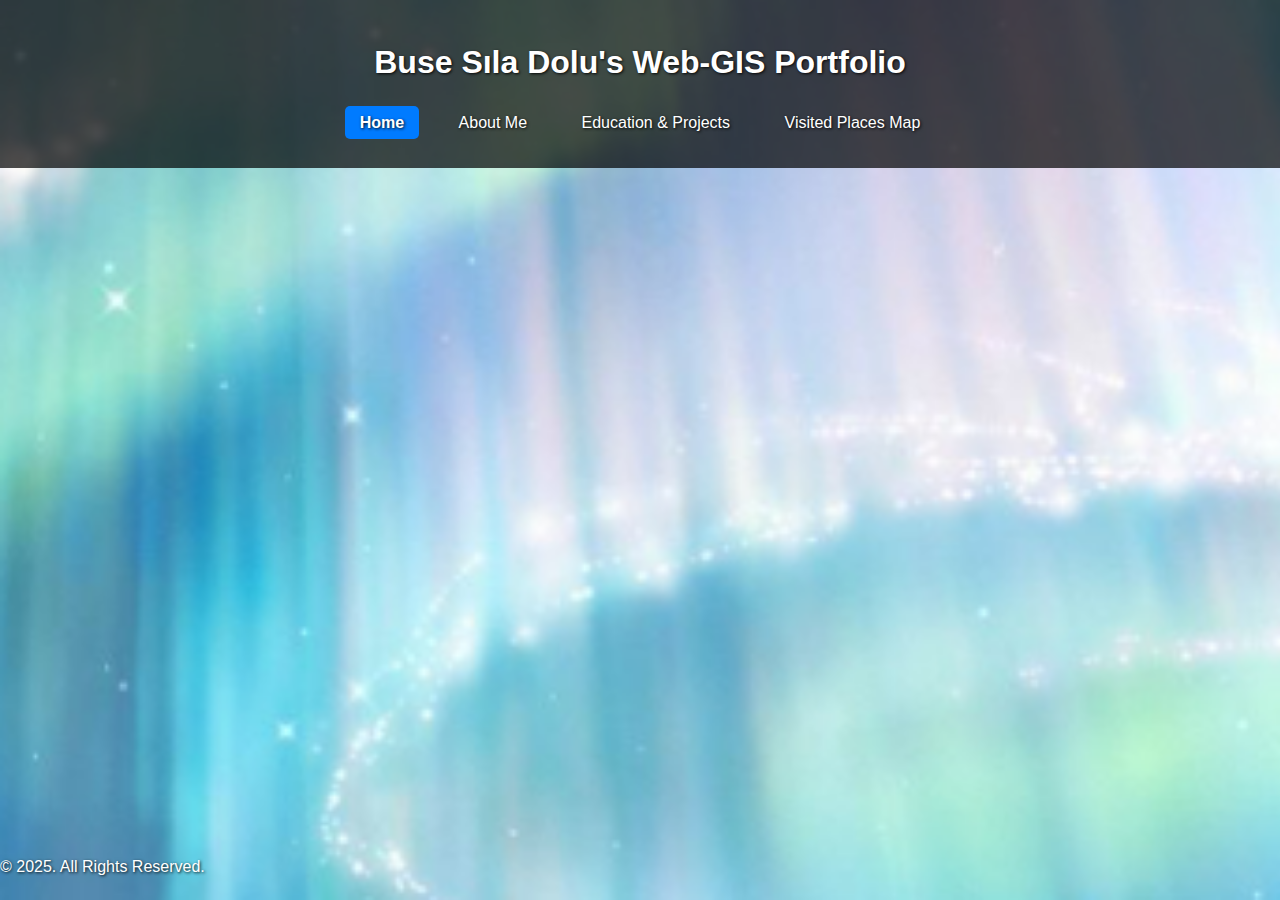
<file: index.html>
<!DOCTYPE html>
<html lang="en">
<head>
    <meta charset="UTF-8">
    <meta name="viewport" content="width=device-width, initial-scale=1.0">
    <title>Buse Sıla Dolu - Home</title>
    <link rel="stylesheet" href="style.css">
</head>
<body class="home-bg">
    <header>
        <h1>Buse Sıla Dolu's Web-GIS Portfolio</h1>
        <nav class="nav-animated"> 
            <ul>
                <li><a href="index.html" class="active">Home</a></li>
                <li><a href="about.html">About Me</a></li>
                <li><a href="education_projects.html">Education & Projects</a></li>
                <li><a href="map.html">Visited Places Map</a></li>
            </ul>
        </nav>
    </header>

    <main>
        <section class="welcome-section">
            <h2 class="animated-heading">Welcome to my Geospatial Web Journey.</h2>
            <p class="fade-in-text">This website was created as an assignment for the Web-based GIS course, showcasing skills in HTML, CSS, and OpenLayers. Use the navigation bar to explore my background, projects, and a map of places I have visited.</p>
        </section>
    </main>

    <footer>
        <p>&copy; 2025. All Rights Reserved.</p>
    </footer>
</body>
</html>
</file>
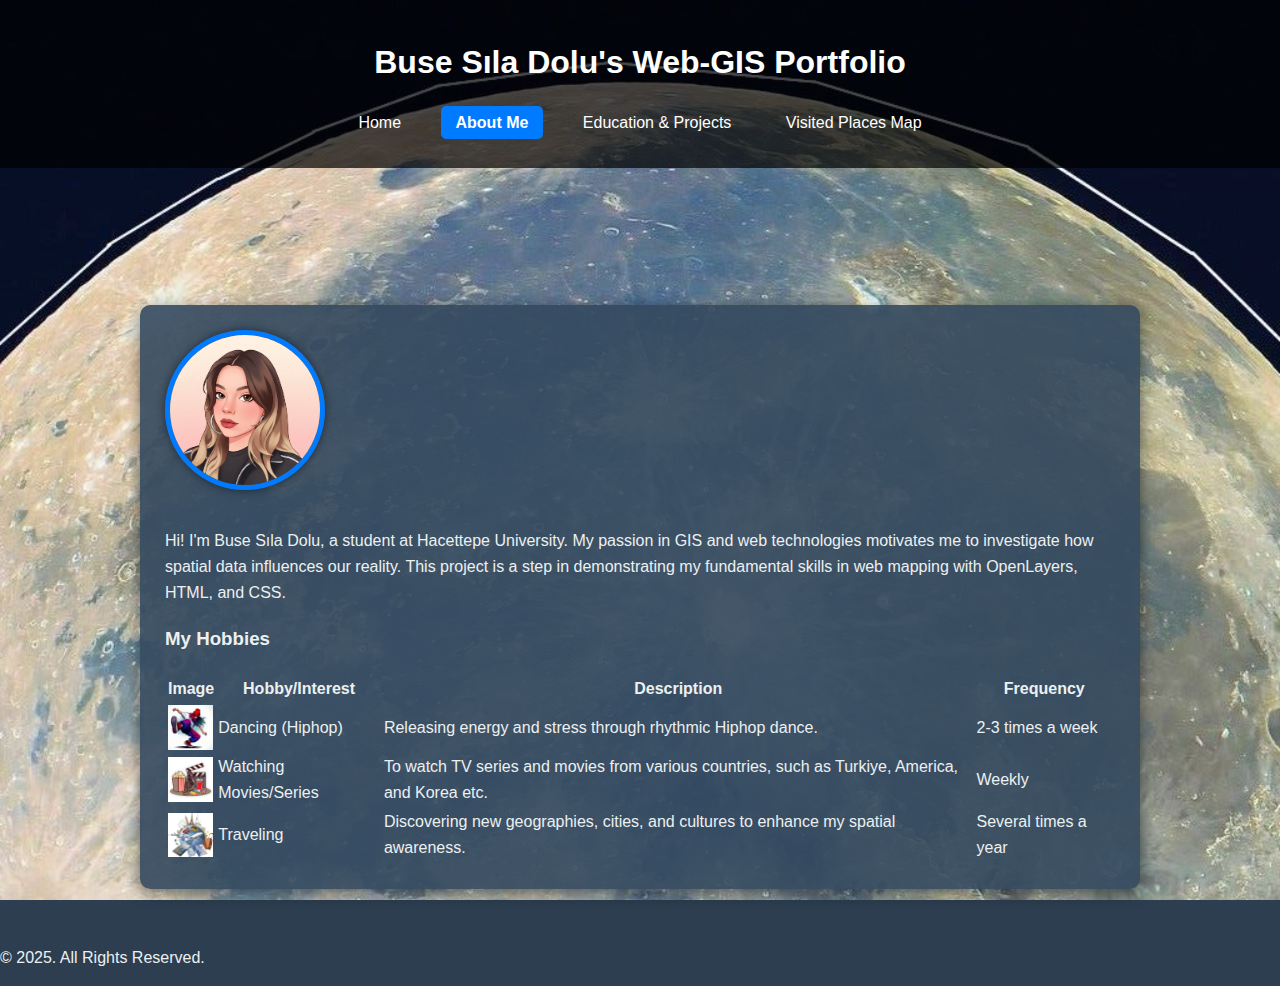
<file: about.html>
<!DOCTYPE html>
<html lang="en">
<head>
    <meta charset="UTF-8">
    <meta name="viewport" content="width=device-width, initial-scale=1.0">
    <title>About Me</title>
    <link rel="stylesheet" href="style.css">
</head>
<body class="sky-bg">
    <header>
        <h1>Buse Sıla Dolu's Web-GIS Portfolio</h1>
        <nav class="nav-animated"> 
            <ul>
                <li><a href="index.html">Home</a></li>
                <li><a href="about.html" class="active">About Me</a></li>
                <li><a href="education_projects.html">Education & Projects</a></li>
                <li><a href="map.html">Visited Places Map</a></li>
            </ul>
        </nav>
    </header>
    <main>
        <section class="hakkimda">
            <h2 class="animated-heading">About Me</h2>
            <div class="profile-card">
                <img src="images/profile.jpg" alt="Profile Photo" class="profile-img">
                <p>Hi! I'm Buse Sıla Dolu, a student at Hacettepe University. My passion in GIS and web technologies motivates me to investigate how spatial data influences our reality. This project is a step in demonstrating my fundamental skills in web mapping with OpenLayers, HTML, and CSS.</p>
                <h3>My Hobbies </h3>
                <table>
                    <thead>
                        <tr>
                            <th>Image</th>
                            <th>Hobby/Interest</th>
                            <th>Description</th>
                            <th>Frequency</th>
                        </tr>
                    </thead>
                    <tbody>
                        <tr>
                            <td><img src="images/dance.png" alt="Dance Icon" class="hobi-img"></td>
                            <td>Dancing (Hiphop)</td>
                            <td>Releasing energy and stress through rhythmic Hiphop dance.</td>
                            <td>2-3 times a week</td>
                        </tr>
                        <tr>
                            <td><img src="images/movie.png" alt="Movie Icon" class="hobi-img"></td>
                            <td>Watching Movies/Series</td>
                            <td>To watch TV series and movies from various countries, such as Turkiye, America, and Korea etc.</td>
                            <td>Weekly</td>
                        </tr>
                        <tr>
                            <td><img src="images/travel.png" alt="Travel Icon" class="hobi-img"></td>
                            <td>Traveling</td>
                            <td>Discovering new geographies, cities, and cultures to enhance my spatial awareness.</td>
                            <td>Several times a year</td>
                        </tr>
                    </tbody>
                </table>
            </div>
        </section>
    </main>
    <footer><p>&copy; 2025. All Rights Reserved.</p></footer>
</body>
</html>
</file>
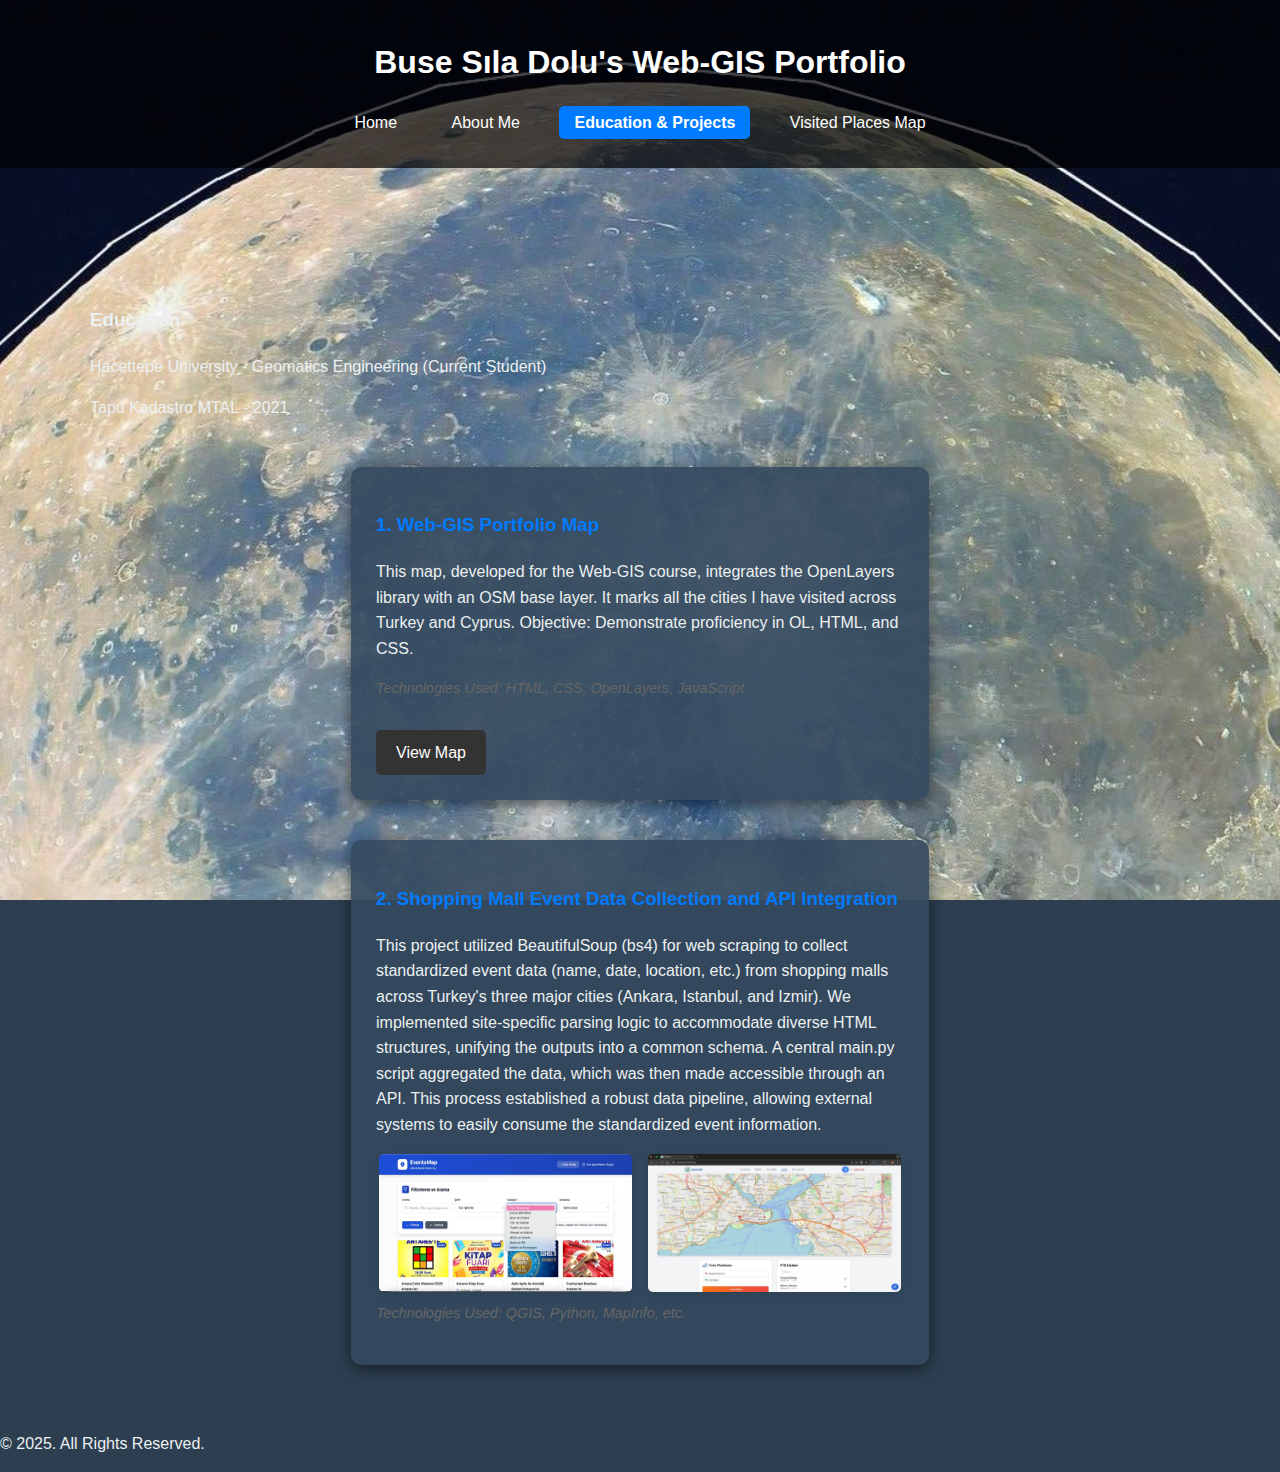
<file: education_projects.html>
<!DOCTYPE html>
<html lang="en">
<head>
    <meta charset="UTF-8">
    <meta name="viewport" content="width=device-width, initial-scale=1.0">
    <title>Education & Projects</title>
    <link rel="stylesheet" href="style.css">
</head>
<body class="sky-bg">
    <header>
        <h1>Buse Sıla Dolu's Web-GIS Portfolio</h1>
        <nav class="nav-animated"> 
            <ul>
                <li><a href="index.html">Home</a></li>
                <li><a href="about.html">About Me</a></li>
                <li><a href="education_projects.html" class="active">Education & Projects</a></li>
                <li><a href="map.html">Visited Places Map</a></li>
            </ul>
        </nav>
    </header>

    <main>
        <h2 class="animated-heading">Education & Projects</h2>
        
        <h3>Education</h3>
        <p>Hacettepe University - Geomatics Engineering (Current Student)</p>
        <p>Tapu Kadastro MTAL - 2021</p>

        <div class="project-cards-container">

            <div class="project-card webgis-project">
                <h3>1. Web-GIS Portfolio Map</h3>
                <p>This map, developed for the Web-GIS course, integrates the OpenLayers library with an OSM base layer. It marks all the cities I have visited across Turkey and Cyprus. Objective: Demonstrate proficiency in OL, HTML, and CSS.</p>
                <p class="tech-stack">Technologies Used: HTML, CSS, OpenLayers, JavaScript</p>
                <a href="map.html" class="project-link">View Map</a>
            </div>

            <div class="project-card other-project">
                <h3>2. Shopping Mall Event Data Collection and API Integration </h3>
                <p>This project utilized BeautifulSoup (bs4) for web scraping to collect standardized event data (name, date, location, etc.) from shopping malls across Turkey's three major cities (Ankara, Istanbul, and Izmir). We implemented site-specific parsing logic to accommodate diverse HTML structures, unifying the outputs into a common schema. A central main.py script aggregated the data, which was then made accessible through an API. This process established a robust data pipeline, allowing external systems to easily consume the standardized event information.</p>
                <div class="project-images">
                    <img src="images/project2_img1.jpg" alt="Project 2 Image 1">
                    <img src="images/project2_img2.jpg" alt="Project 2 Image 2">
                </div>
                <p class="tech-stack">Technologies Used: QGIS, Python, MapInfo, etc.</p>
            </div>
        </div>
    </main>

    <footer><p>&copy; 2025. All Rights Reserved.</p></footer>
</body>
</html>
</file>
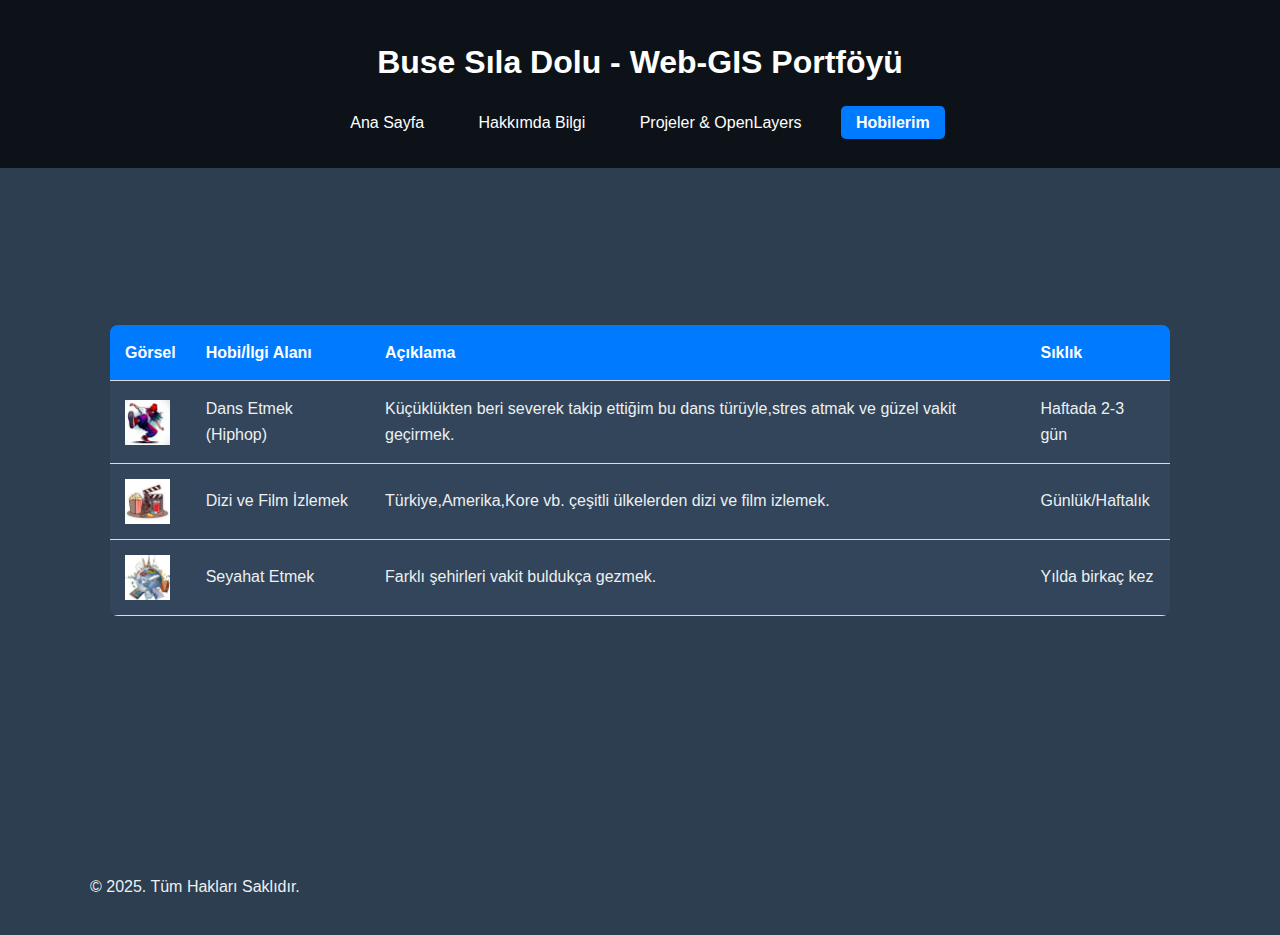
<file: hobbies.html>
<!DOCTYPE html>
<html lang="tr">
<head>
    <meta charset="UTF-8">
    <title>Hobilerim</title>
    <link rel="stylesheet" href="style.css">
</head>
<body>
    <header>
        <h1>Buse Sıla Dolu - Web-GIS Portföyü</h1>
        <nav>
            <ul>
                <li><a href="index.html">Ana Sayfa</a></li>
                <li><a href="about.html">Hakkımda Bilgi</a></li>
                <li><a href="projects.html">Projeler & OpenLayers</a></li>
                <li><a href="hobbies.html" class="active">Hobilerim</a></li>
            </ul>
        </nav>
    </header>

    <main>
        <main>
    <section class="hobbies-list">
        <h2 class="animated-heading">Hobilerim ve İlgi Alanlarım</h2>

        <table>
            <thead>
                <tr>
                    <th>Görsel</th>
                    <th>Hobi/İlgi Alanı</th>
                    <th>Açıklama</th>
                    <th>Sıklık</th>
                </tr>
            </thead>
            <tbody>
                <tr>
                    <td><img src="images/dance.png" alt="Dans Simgesi" class="hobi-img"></td>
                    <td>Dans Etmek (Hiphop)</td>
                    <td>Küçüklükten beri severek takip ettiğim bu dans türüyle,stres atmak ve güzel vakit geçirmek.</td>
                    <td>Haftada 2-3 gün</td>
                </tr>
                <tr>
                    <td><img src="images/movie.png" alt="Film Simgesi" class="hobi-img"></td>
                    <td>Dizi ve Film İzlemek</td>
                    <td>Türkiye,Amerika,Kore vb. çeşitli ülkelerden dizi ve film izlemek.</td>
                    <td>Günlük/Haftalık</td>
                </tr>
                <tr>
                    <td><img src="images/travel.png" alt="Seyahat Simgesi" class="hobi-img"></td>
                    <td>Seyahat Etmek</td>
                    <td>Farklı şehirleri vakit buldukça gezmek.</td>
                    <td>Yılda birkaç kez</td>
                </tr>
            </tbody>
        </table>
    </section>
</main>

    <footer><p>&copy; 2025. Tüm Hakları Saklıdır.</p></footer>
</body>
</html>
</file>
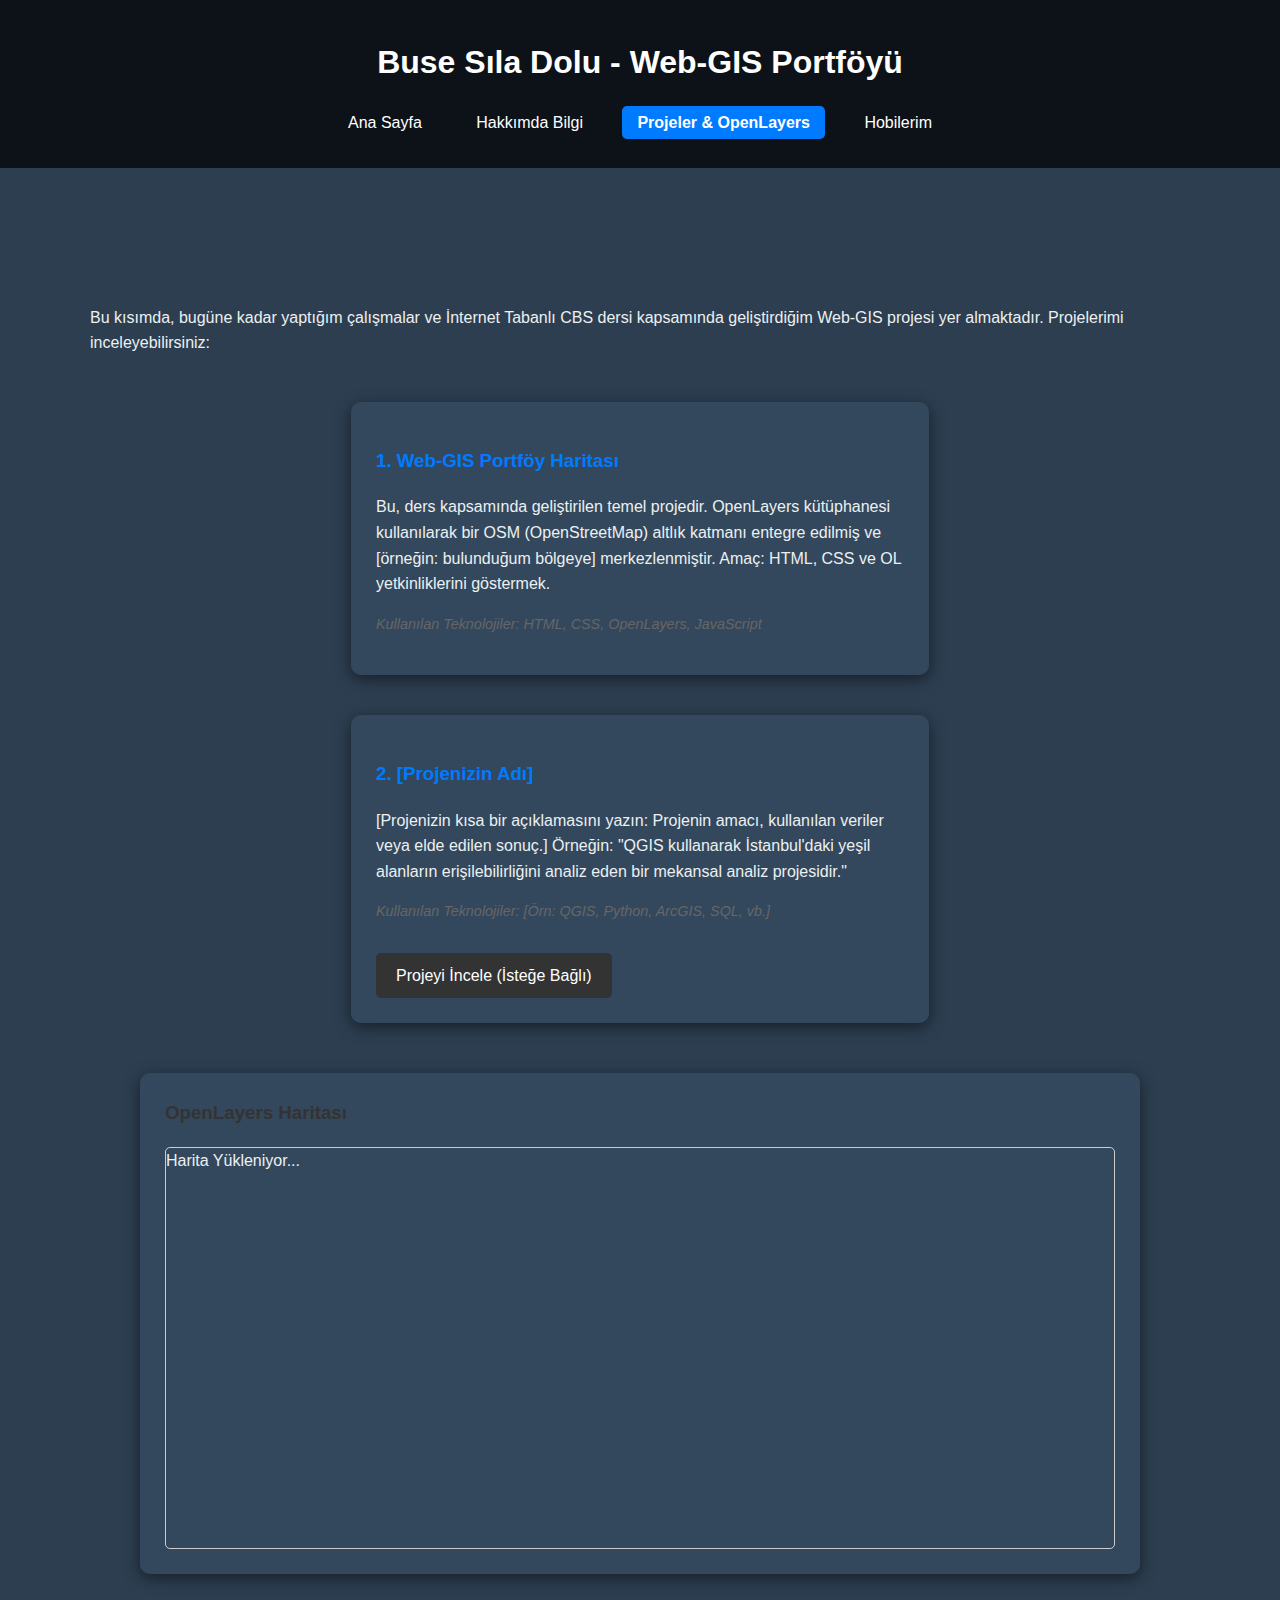
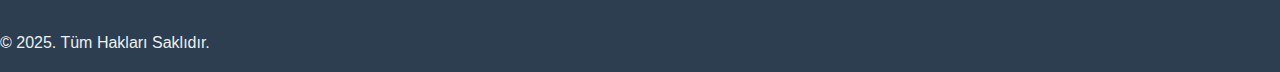
<file: projects.html>
<!DOCTYPE html>
<html lang="tr">
<head>
    <meta charset="UTF-8">
    <title>Projelerim</title>
    <link rel="stylesheet" href="style.css">
    </head>
<body>
    <header>
        <h1>Buse Sıla Dolu - Web-GIS Portföyü</h1>
        <nav>
            <ul>
                <li><a href="index.html">Ana Sayfa</a></li>
                <li><a href="about.html">Hakkımda Bilgi</a></li>
                <li><a href="projects.html" class="active">Projeler & OpenLayers</a></li>
                <li><a href="hobbies.html">Hobilerim</a></li>
            </ul>
        </nav>
    </header>

    <main>
    <h2 class="animated-heading">Projelerim</h2>
    
    <p>Bu kısımda, bugüne kadar yaptığım çalışmalar ve İnternet Tabanlı CBS dersi kapsamında geliştirdiğim Web-GIS projesi yer almaktadır. Projelerimi inceleyebilirsiniz:</p>
    
    <div class="project-cards-container">

        <div class="project-card webgis-project">
            <h3>1. Web-GIS Portföy Haritası</h3>
            <p>Bu, ders kapsamında geliştirilen temel projedir. OpenLayers kütüphanesi kullanılarak bir OSM (OpenStreetMap) altlık katmanı entegre edilmiş ve [örneğin: bulunduğum bölgeye] merkezlenmiştir. Amaç: HTML, CSS ve OL yetkinliklerini göstermek.</p>
            <p class="tech-stack">Kullanılan Teknolojiler: HTML, CSS, OpenLayers, JavaScript</p>
            </div>

        <div class="project-card other-project">
            <h3>2. [Projenizin Adı]</h3>
            <p>[Projenizin kısa bir açıklamasını yazın: Projenin amacı, kullanılan veriler veya elde edilen sonuç.] Örneğin: "QGIS kullanarak İstanbul'daki yeşil alanların erişilebilirliğini analiz eden bir mekansal analiz projesidir."</p>
            <p class="tech-stack">Kullanılan Teknolojiler: [Örn: QGIS, Python, ArcGIS, SQL, vb.]</p>
            <a href="[Projenizin GitHub veya Rapor Linki]" target="_blank" class="project-link">Projeyi İncele (İsteğe Bağlı)</a>
        </div>

    </div> 
    <div id="map-container">
        <h3>OpenLayers Haritası</h3>
        <div id="map" style="height: 400px; border: 1px solid #ccc;">
            Harita Yükleniyor...
        </div>
    </div>
</main>

    <footer><p>&copy; 2025. Tüm Hakları Saklıdır.</p></footer>
</body>
</html>
</file>
<file: style.css>
/*GENEL STIL VE DIL AYARI */
body {
    font-family: Arial,sans-serif;
    line-height: 1.6;
    margin: 0;
    padding: 0;
/* Genel arka plan rengi (eğer özel class uygulanmazsa) */
    background-color: #2c3e50;
    color: #ecf0f1;

}
/* 1. GÜN: GÖRSEL GEREKLİLİKLER */

/* Ana Sayfa Arkaplan Görseli (index.html) */
.home-bg {

    background-image: url('images/home_bg.jpg');
    background-size: cover;
    background-attachment: fixed;
    color: white;
    text-shadow: 1px 1px 3px rgba(0, 0, 0, 0.9); /* Metni belirginleştir */

}
/* Diğer Sayfalar Arkaplan GÖRSELİ (Uzay Görseli) */
.sky-bg {
 /* Uzay görselinizin adını ve yolunu buraya ekliyoruz */
    background-image: url('images/pp.png'); 
    background-size: cover; 
    background-repeat: no-repeat;
    background-position: center center;
    background-attachment: fixed;

    /* Koyu arka plan üzerinde okunurluk için metin rengini beyaza/açığa çevirin */
    color: #ecf0f1; 
}
/* Header ve Navigasyon */
header {
    background: rgba(0, 0, 0, 0.7); /* Yarı saydam siyah */
    color: #fff;
    padding: 1em 0;
    text-align: center;

}

nav ul {
    padding: 0;
    list-style: none;
    text-align: center;

}

nav ul li {
    display: inline;
    margin: 0 10px;

}

nav ul li a {
    color: #fff;
    text-decoration: none;
    padding: 8px 15px;
    border-radius: 5px;

/* Navigasyon Animasyonu için Geçiş (Transition) */

    transition: background-color 0.4s ease, transform 0.4s ease;

}



/* 2. GÜN: NAVİGASYON ANİMASYONU (%15) */
nav ul li a:hover {
    background-color: rgba(255, 255, 255, 0.2);
    transform: scale(1.1); /* Hover'da hafif büyüme */

}

nav ul li a.active {
    background-color: #007bff;
    font-weight: bold;

}

/* Ana İçerik Konteyneri */
main {
    padding: 20px;
    min-height: 70vh;
    max-width: 1100px;
    margin: 0 auto;

}

/* 2. GÜN: KEYFRAMES ANİMASYONU (%15) */
.animated-heading {
    font-size: 2.5em;
    opacity: 0;
    animation: fadeInDown 1.5s ease-out forwards;
    text-align: center;
    color: inherit; /* body'den rengi alsın */
    margin-bottom: 20px;

}

@keyframes fadeInDown {

    0% { opacity: 0; transform: translateY(-30px); }

    100% { opacity: 1; transform: translateY(0); }

}

/* Ekstra Animasyon: index.html'deki paragraf için */

.fade-in-text {
    opacity: 0;
    animation: fadeIn 2s ease-out 1s forwards; /* 1 saniye gecikmeli başla */
    text-align: center;
    font-size: 1.2em;

}

@keyframes fadeIn {

    0% { opacity: 0; }

    100% { opacity: 1; }

}

/* 2. GÜN: TABLOSAL BİLGİ VE GÖRSEL  */
.profile-card, .project-card, #map-container {
    max-width: 950px;
    margin: 20px auto;
    padding: 25px;
    background: rgba(52, 73, 94, 0.9); /* Yarı saydam beyaz bloklar */
    box-shadow: 0 4px 15px rgba(0,0,0,0.5);
    border-radius: 10px;

    color: #ecf0f1;

}

.profile-img {
    width: 150px;
    height: 150px;
    border-radius: 50%;
    object-fit: cover;
    margin-bottom: 15px;
    border: 5px solid #007bff;
    box-shadow: 0 0 10px rgba(0, 0, 0, 0.5);

}



.hobbies-list table {
    width: 100%;
    margin: 20px auto;
    border-collapse: collapse;
    background-color: rgba(52, 73, 94, 0.7);
    border-radius: 8px;
    overflow: hidden;
    color: #ecf0f1;

}

.hobbies-list th, .hobbies-list td {
    padding: 15px;
    text-align: left;
    border-bottom: 1px solid #ddd;

}

.hobbies-list th {
    background-color: #007bff;
    color: white;
    font-weight: bold;

}

.hobi-img {
    width: 45px;
    height: auto;
    vertical-align: middle;

}

.hobbies-list tbody tr:hover {
    background-color: #34495e;
    transition: background-color 0.3s;

}



/* PROJE KARTLARI (Genel Kalite) */

.project-cards-container {
    display: flex;
    flex-wrap: wrap;
    justify-content: space-between;
    padding: 10px 0;

}

.project-card {
    width: 48%;
    margin-bottom: 20px;
    transition: transform 0.3s ease;

}

.project-card:hover {
    transform: translateY(-8px);

}

.project-card h3 {
    color: #007bff;

}

.tech-stack {
    font-style: italic;
    font-size: 0.9em;
    color: #666;
    margin-top: 10px;

}

.project-link {
    display: inline-block;
    margin-top: 15px;
    padding: 10px 20px;
    background-color: #333;
    color: white;
    text-decoration: none;
    border-radius: 5px;
    transition: background-color 0.3s;

}



/* OPENLAYERS HARİTA STİLLERİ */
#map-container h3 {
    color: #333;
    margin-top: 0;

}

#map {
    border-radius: 5px;

}



/* DUYARLI TASARIM (Mobil Görünüm) */

@media (max-width: 768px) {
    .project-cards-container {
        flex-direction: column;

    }

    .project-card {
        width: 100%;

    }

    .hobbies-list table {
        display: block;
        width: 100%;
        overflow-x: auto;

    }

    .hobbies-list table thead, .hobbies-list table tbody, .hobbies-list table th, .hobbies-list table td, .hobbies-list table tr {
        display: block;

    }

    .hobbies-list table thead tr {
        position: absolute;
        top: -9999px;
        left: -9999px;

    }

    .hobbies-list table td {
        border: none;
        position: relative;
        padding-left: 50%;
        text-align: right;

    }

    .hobbies-list table td:before {
        position: absolute;
        top: 6px;
        left: 6px;
        width: 45%;
        padding-right: 10px;
        white-space: nowrap;
        content: attr(data-label); /* Etiketler için HTML'e data-label eklemek gerekir */
        font-weight: bold;

    }

   /* Basit Mobil Navigasyon */

    nav ul li {
        display: block;
        margin: 5px 0;

    }

    nav ul li a {
        display: block;

    }

}

/* İkinci Proje Kartındaki Görsel Düzenlemesi */

.project-images {
    display: flex; /* Görselleri yan yana hizala */
    justify-content: space-around; /* Görseller arasına eşit boşluk bırak */
    gap: 10px; /* Görseller arası boşluk */
    margin-top: 15px;
    margin-bottom: 10px;

}



.project-images img {
    max-width: 48%; /* Her görselin kartın yarısını kaplamasını sağla (boşluklar dahil) */
    height: auto;
    border-radius: 5px;
    box-shadow: 0 2px 8px rgba(0,0,0,0.1);
    transition: transform 0.3s ease;

}



.project-images img:hover {
    transform: scale(1.03); /* Görselin üzerine gelindiğinde hafif büyüme */

}



/* Mobil görünümde görselleri alt alta getir */

@media (max-width: 768px) {

    .project-images {
        flex-direction: column; /* Mobil cihazlarda görselleri alt alta sırala */
        align-items: center; /* Ortala */

    }

    .project-images img {
         max-width: 90%; /* Mobil cihazda genişliği ayarla */
         margin-bottom: 10px; /* Altına boşluk bırak */

    }

}

/* style.css dosyasında */
.home-bg {
    background-image: url('images/home_bg.jpg');
    background-size: cover; /* Ekrana sığacak şekilde büyütür/küçültür */
    background-attachment: fixed; /* Sabit tutar */
    color: white;
    text-shadow: 1px 1px 3px rgba(0, 0, 0, 0.9);

}
</file>
